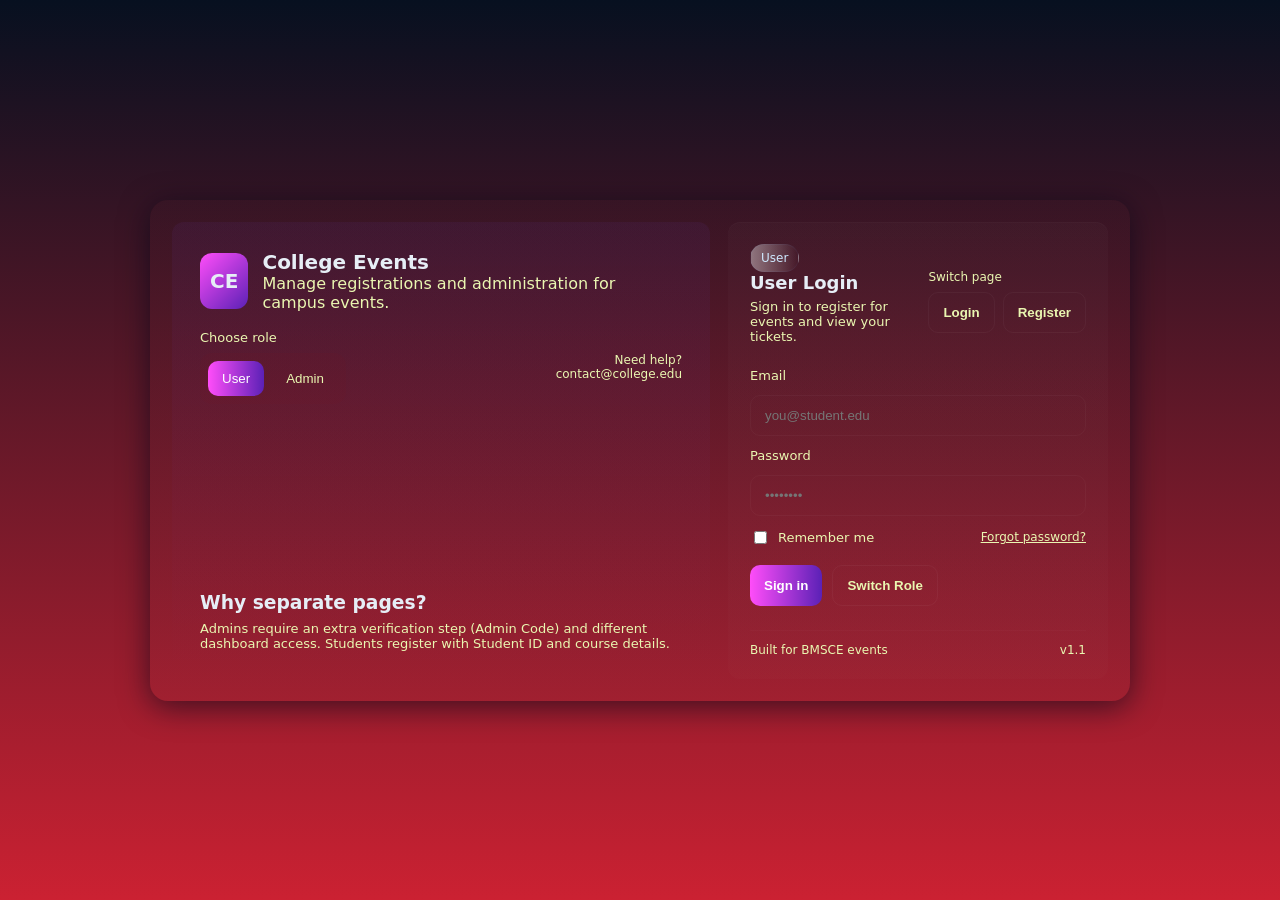
<file: event _management/btn/logreg/index.html>
<!doctype html>
<html lang="en">

<head>
    <meta charset="utf-8" />
    <meta name="viewport" content="width=device-width, initial-scale=1" />
    <title>College Event Auth — Admin & User</title>
    <link rel="stylesheet" href="style.css">
</head>

<body>
    <div class="wrap">
        <div class="shell">
            <div class="panel-left">
                <div class="brand">
                    <div class="logo">CE</div>
                    <div>
                        <h1>College Events</h1>
                        <p class="lead">Manage registrations and administration for campus events.</p>
                    </div>
                </div>
                <div style="display:flex;gap:18px;align-items:center;justify-content:space-between">
                    <div>
                        <div style="font-size:13px;color:var(--muted);margin-bottom:8px">Choose role</div>
                        <div class="switcher" role="tablist">
                            <button id="role-user" class="active" onclick="setRole('user')">User</button>
                            <button id="role-admin" onclick="setRole('admin')">Admin</button>
                        </div>
                    </div>
                    <div style="text-align:right">
                        <div class="small muted">Need help?</div>
                        <div class="small" style="color:var(--muted)">contact@college.edu</div>
                    </div>
                </div>
                <div style="margin-top:auto">
                    <h3 style="margin:0 0 8px 0">Why separate pages?</h3>
                    <p class="muted" style="margin:0;font-size:13px">Admins require an extra verification step (Admin
                        Code) and different dashboard access. Students register with Student ID and course details.</p>
                </div>
            </div>
            <div class="card" id="auth-card">
                <div style="display:flex;align-items:center;justify-content:space-between;margin-bottom:8px">
                    <div>
                        <div id="role-title"><span class="role-badge user-badge">User</span></div>
                        <h2 id="page-title">User Login</h2>
                        <p class="desc" id="page-desc">Sign in to register for events and view your tickets.</p>
                    </div>
                    <div>
                        <div class="small muted">Switch page</div>
                        <div style="display:flex;gap:8px;margin-top:8px">
                            <button class="btn ghost" onclick="showView('login')">Login</button>
                            <button class="btn ghost" onclick="showView('register')">Register</button>
                        </div>
                    </div>
                </div>
                <div id="views">
                    <div id="login" class="view active">
                        <form id="login-form" onsubmit="handleLogin(event)">
                            <label for="email">Email</label>
                            <input type="email" id="email" name="email" placeholder="you@student.edu" required />
                            <label for="password">Password</label>
                            <input type="password" id="password" name="password" placeholder="••••••••" required />
                            <div class="alt">
                                <label style="display:flex;gap:8px;align-items:center"><input type="checkbox"
                                        id="remember"> Remember me</label>
                                <a href="#" class="small muted">Forgot password?</a>
                            </div>
                            <div style="display:flex;gap:10px;margin-top:6px">
                                <button type="submit" class="btn primary">Sign in</button>
                                <button type="button" class="btn ghost" onclick="switchRole()">Switch Role</button>
                            </div>
                            <div id="login-msg" aria-live="polite"></div>
                        </form>
                    </div>
                    <div id="register" class="view">
                        <form id="register-form" onsubmit="handleRegister(event)">
                            <label for="fullname">Full name</label>
                            <input type="text" id="fullname" name="fullname" placeholder="Your full name" required />
                            <label for="reg-email">Email</label>
                            <input type="email" id="reg-email" name="reg-email" placeholder="you@student.edu"
                                required />
                            <div id="extra-field"></div>
                            <label for="reg-password">Password</label>
                            <input type="password" id="reg-password" name="reg-password" placeholder="Create password"
                                required />
                            <div style="display:flex;gap:10px;margin-top:6px">
                                <button class="btn primary" type="submit">Create account</button>
                                <button type="button" class="btn ghost" onclick="showView('login')">Back to
                                    Login</button>
                            </div>
                            <div id="register-msg" aria-live="polite"></div>
                        </form>
                    </div>
                </div>
                <div
                    style="border-top:1px solid rgba(255,255,255,0.02);padding-top:12px;margin-top:12px;display:flex;justify-content:space-between;align-items:center">
                    <div class="footer-note">Built for BMSCE events</div>
                    <div class="small muted">v1.1</div>
                </div>
            </div>
        </div>
    </div>
    <script src="script.js"></script>
</body>

</html>
</file>
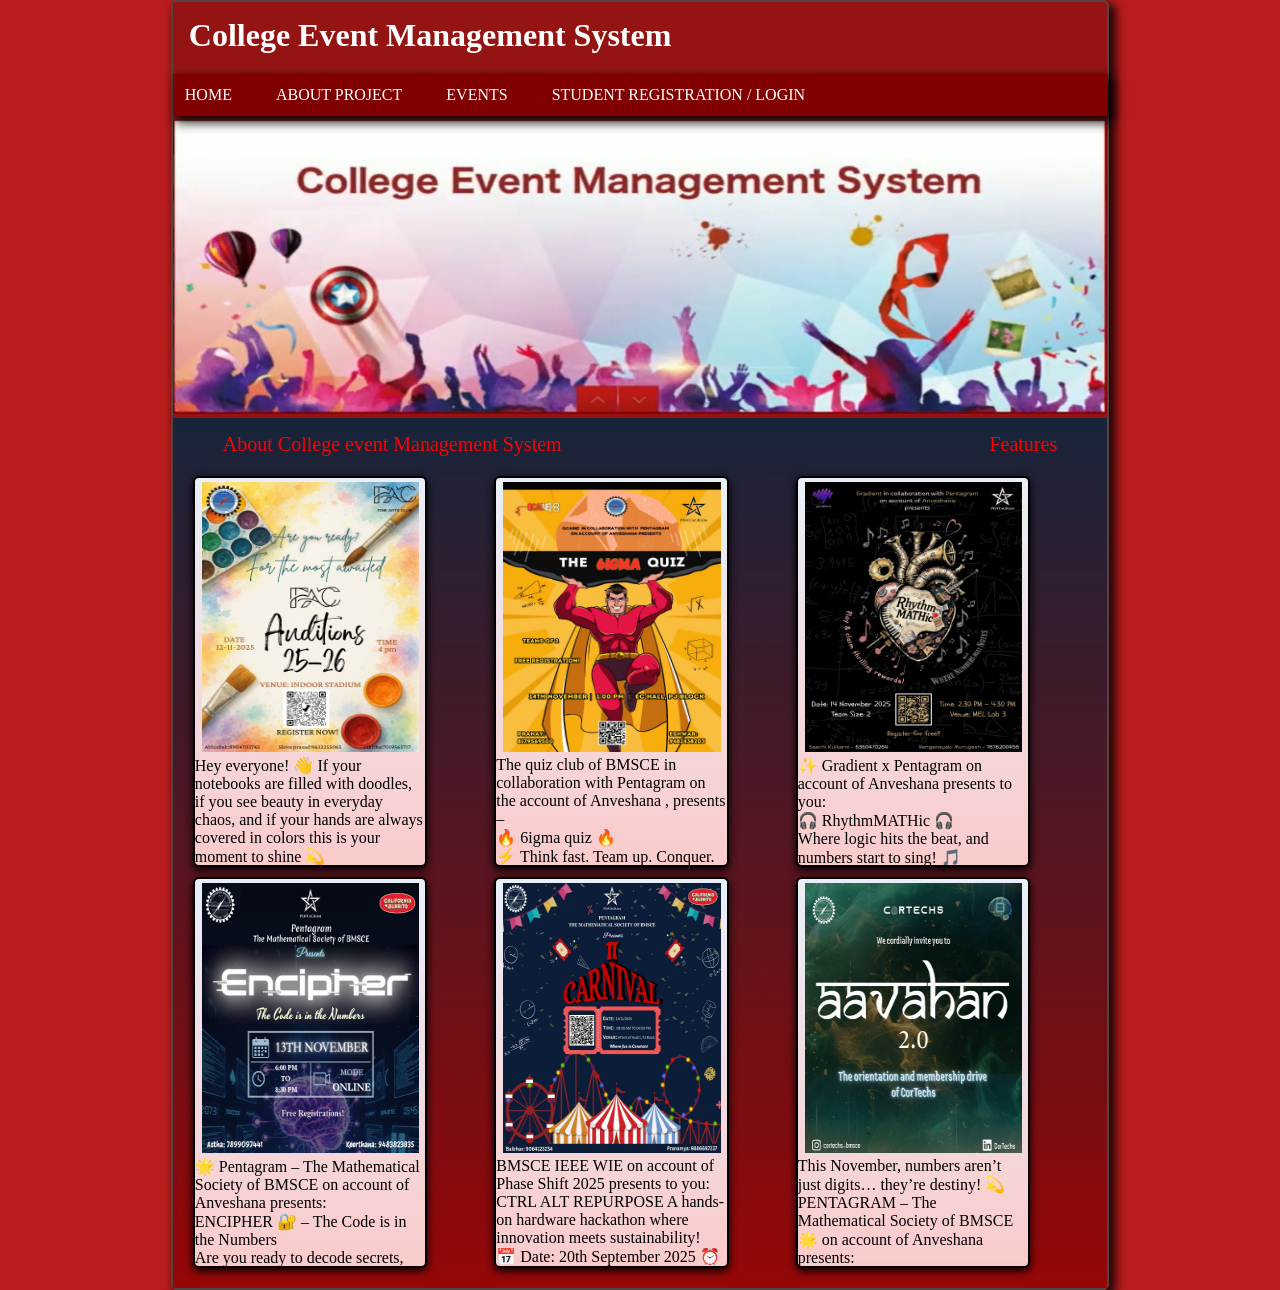
<file: event _management/btn/home.html>
<!DOCTYPE html>
<html lang="en">

<head>
    <meta charset="UTF-8">
    <meta name="viewport" content="width=device-width, initial-scale=1.0">
    <title>HOME PAGE</title>
    <link rel="stylesheet" href="home.css">
</head>

<body>
    <div class="container">
        <div>
            <h1>College Event Management System</h1>
        </div>
        <header class="header">

            <nav>
                <ul class="ul1">
                    <li>HOME</li>
                    <li id="about">ABOUT PROJECT</li>
                    <li id="events">EVENTS</li>
                    <li id="login">STUDENT REGISTRATION / LOGIN</li>

                </ul>
            </nav>
        </header>
        <img src="events/event.jpg" alt="please add image">
        <div class="child_container">
            <ul class="ul2">
                <li class="li1">About College event Management System</li>
                <li class="li2">Features</li>
            </ul>
            <div class="boxes">
                <div class="box">
                    <img class="img1" src="images/evepro1.jpg" alt="">
                    <p>
                        Hey everyone! 👋
                        If your notebooks are filled with doodles,
                        if you see beauty in everyday chaos,
                        and if your hands are always covered in colors
                        this is your moment to shine 💫<br>

                        The Fine Arts Club, BMSCE is looking for creative minds and passionate artists who love to draw,
                        paint, sketch, and bring imagination to life. 🎨🖌<br>

                        Whether you paint your emotions, sketch your thoughts, or craft magic out of colors,this is your
                        canvas to express yourself ✨<br>

                        🗓 Auditions will be held on Wednesday (12-11-2025) <br>
                        📄 Sheets will be provided for drawing. <br>
                        🎨 Please bring your own materials (water, paints, brushes, pencils, etc.). <br>

                    </p>
                </div>
                <div class="box">
                    <img class="img1" src="images/evepro2.jpg" alt="">
                    <p>
                        The quiz club of BMSCE in collaboration with Pentagram on the account of Anveshana , presents –
                        <br>
                        🔥 6igma quiz 🔥 <br>

                        ⚡ Think fast. Team up. Conquer. <br>
                        All about numbers! A numbers quiz that gets you thinking like you never have! <br>

                        Teams of 2 <br>
                        🗓 Date : 14th November 2025 <br>
                        🕙 Time : 01:00 PM <br>
                        📍 Venue : EC Hall <br>
                        💸 Registration is Free!!
                    </p>


                </div>
                <div class="box">
                    <img class="img1" src="images/evepro3.jpg" alt="">
                    <p>
                        ✨ Gradient x Pentagram on account of Anveshana presents to you: <br>
                        🎧 RhythmMATHic 🎧 <br>
                        Where logic hits the beat, and numbers start to sing! 🎵 <br>

                        🎼 Here’s the twist: <br>
                        Every problem has a rhythm. <br>
                        Every rhythm hides a pattern. <br>
                        And every team must decode the music of math before time runs out ⏱ <br>

                        Can you hear the math? 👀 <br>

                        🎹 Decode patterns, compose melodies, and let your mind groove to the sound of numbers! <br>

                        Event Details: <br>
                        👯‍♀ Team of 2 <br>
                        📍 Venue : MEL Lab 3 <br>
                        🕑 Date : 14th Nov, 2:30 PM <br>

                        Think you’ve got the rhythm and the reason? <br>
                        Get ready to tune in your logic! 🔥


                    </p>
                </div>
                <div class="box">
                    <img class="img1" src="images/evepro4.jpg" alt="">
                    <p>
                        🌟 Pentagram – The Mathematical Society of BMSCE on account of Anveshana presents: <br>

                        ENCIPHER 🔐 – The Code is in the Numbers <br>

                        Are you ready to decode secrets, chase clues, and outsmart the unknown? 🧠 <br>
                        From cracking ciphers 🕵‍♂ to solving thrilling puzzles 🎯 - this is your ultimate mind
                        showdown! <br>

                        🗓 Date: 13th November 2025 <br>
                        🕔 Time: 6:00 PM <br>
                        📍 Venue: Online 💻 <br>

                        🏅 Top minds win exciting goodies and certificates. <br>

                        👉 Register now and prove you’re the real codebreaker!

                    </p>

                </div>
                <div class="box">
                    <img class="img1" src="images/evepro5.jpg" alt="">
                    <p>
                        BMSCE IEEE WIE on account of Phase Shift 2025 presents to you:
                        CTRL ALT REPURPOSE
                        A hands-on hardware hackathon where innovation meets sustainability!

                    </p>
                    <p class="more-text">
                        📅 Date: 20th September 2025
                        ⏰ Time: 10 AM onwards
                        📍 Venue: CSDS Lab, 6th Floor, PJ Block, BMSCE

                        💸 Registration fee:
                        IEEE Members: ₹150
                        Non-IEEE Members: ₹200

                        👥 Team size: 2-3
                        🏆 Prize Pool: ₹3000


                    </p>
                </div>
                <div class="box">
                    <img class="img1" src="images/evepro6.jpg" alt="">
                    <p>
                        This November, numbers aren’t just digits… they’re destiny! 💫 <br>

                        PENTAGRAM – The Mathematical Society of BMSCE 🌟 on account of Anveshana presents: <br>

                        PI CARNIVAL -Where fun is irrational and thrill is real! 🎪 <br>

                        Step into a world of: <br>
                        🧩 Brain-bending puzzles <br>
                        🎲 Outwit-them-all board battles <br>
                        🧠 Memory wars that’ll leave your mind spinning <br>

                        📅 Date: 14th November <br>
                        📍 Venue: In front of Audi 1, PJ block <br>
                        ⏰ Time: 9:00 AM to 4:00 PM <br>
                        🙋🏻‍♀ Participation: Solo <br>

                        Register On Spot on 14th!

                    </p>
                </div>
            </div>
        </div>
    </div>
    <script>
        let rebut = document.getElementById("login")

        rebut.addEventListener('click', async () => {
            window.location.href = "logreg/index.html"
        })

        let events = document.getElementById("events")

        events.addEventListener('click', async () => {
            window.location.href = "events/event.html"
        })

        let about = document.getElementById("about")

        about.addEventListener('click', async () => {
            window.location.href = "events/about.html"
        })
    </script>
</body>

</html>
</file>
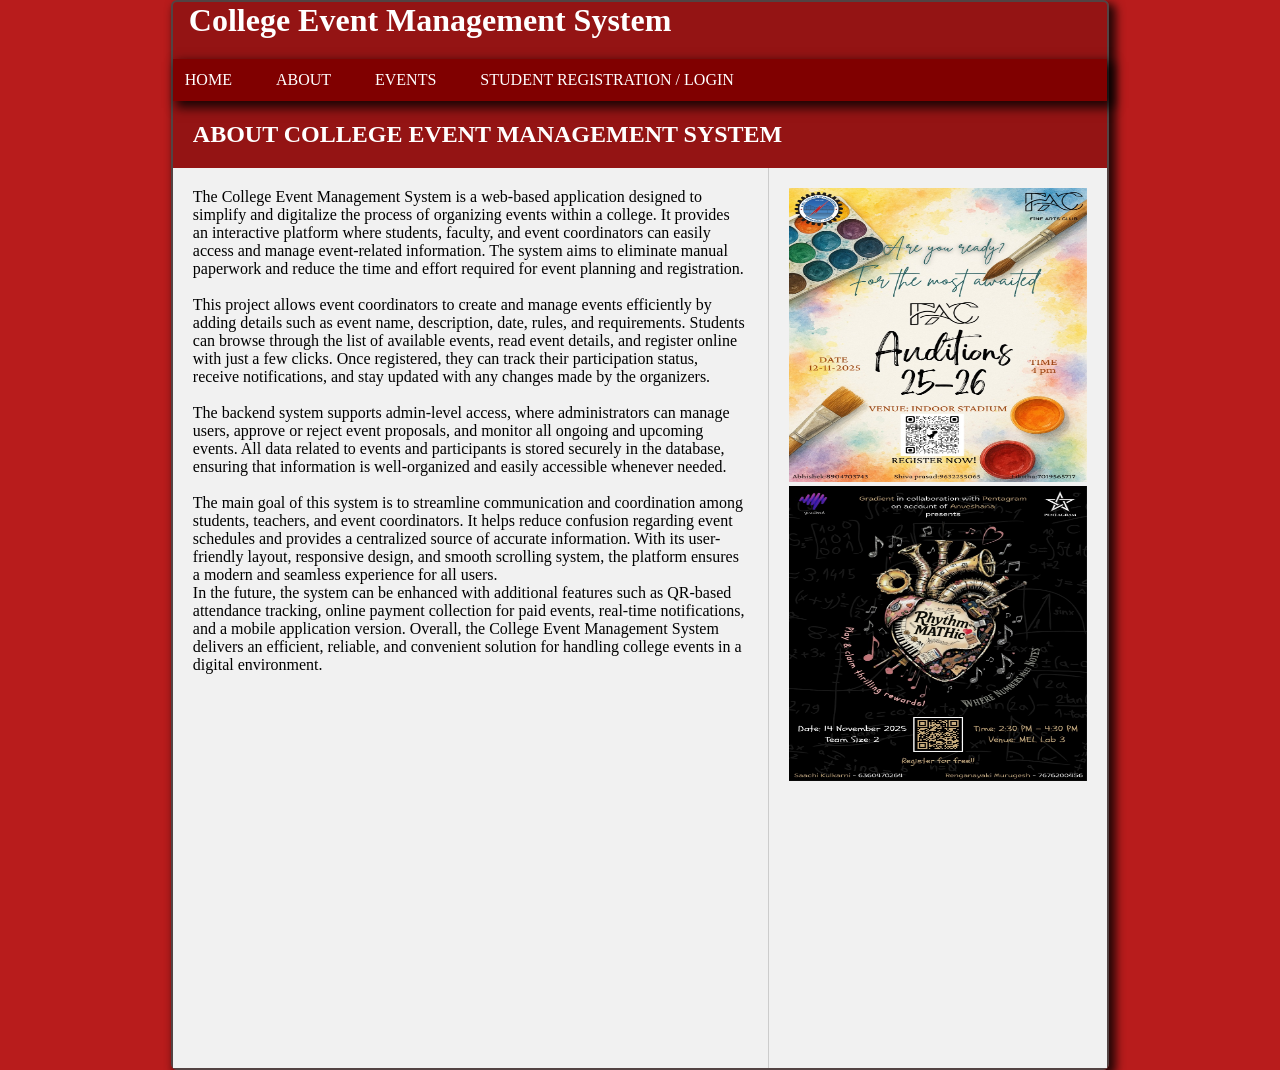
<file: event _management/btn/events/about.html>
<!DOCTYPE html>
<html lang="en">

<head>
    <meta charset="UTF-8">
    <meta name="viewport" content="width=device-width, initial-scale=1.0">
    <title>About Event Management</title>
    <link rel="stylesheet" href="about.css">
</head>

<body>
    <div class="container">
        <div class="head1">
            <h1>College Event Management System</h1>
        </div>
        <header class="header">

            <nav>
                <ul class="ul1">
                    <li id="home">HOME</li>
                    <li>ABOUT</li>
                    <li id="event">EVENTS</li>
                    <li id="login">STUDENT REGISTRATION / LOGIN</li>

                </ul>
            </nav>
        </header>
        <div class="head2">
            <h2>ABOUT COLLEGE EVENT MANAGEMENT SYSTEM</h2>
        </div>
        <div class="about">
            <div class="left-container">
                The College Event Management System is a web-based application designed to simplify and digitalize the
                process of organizing events within a college. It provides an interactive platform where students,
                faculty,
                and event coordinators can easily access and manage event-related information. The system aims to
                eliminate
                manual paperwork and reduce the time and effort required for event planning and registration. <br>
                <br>
                This project allows event coordinators to create and manage events efficiently by adding details such as
                event name, description, date, rules, and requirements. Students can browse through the list of
                available
                events, read event details, and register online with just a few clicks. Once registered, they can track
                their participation status, receive notifications, and stay updated with any changes made by the
                organizers.
                <br>
                <br>
                The backend system supports admin-level access, where administrators can manage users, approve or reject
                event proposals, and monitor all ongoing and upcoming events. All data related to events and
                participants is
                stored securely in the database, ensuring that information is well-organized and easily accessible
                whenever
                needed. <br>
                <br>
                The main goal of this system is to streamline communication and coordination among students, teachers,
                and
                event coordinators. It helps reduce confusion regarding event schedules and provides a centralized
                source of
                accurate information. With its user-friendly layout, responsive design, and smooth scrolling system, the
                platform ensures a modern and seamless experience for all users.
                <br>
                In the future, the system can be enhanced with additional features such as QR-based attendance tracking,
                online payment collection for paid events, real-time notifications, and a mobile application version.
                Overall, the College Event Management System delivers an efficient, reliable, and convenient solution
                for
                handling college events in a digital environment. <br>
            </div>
            <div class="right-container">
                <img src="../images/evepro1.jpg" alt="img not found">
                <img src="../images/evepro3.jpg" alt="img not found">
            </div>
        </div>

    </div>
    <script>
        let rebut = document.getElementById("login")

        rebut.addEventListener('click', async () => {
            window.location.href = "../logreg/index.html"
        })

        let event = document.getElementById("event")

        event.addEventListener('click', async () => {
            window.location.href = "event.html"
        })
        let home = document.getElementById("home")

        home.addEventListener('click', async () => {
            window.location.href = "../home.html"
        })
    </script>
</body>

</html>
</file>
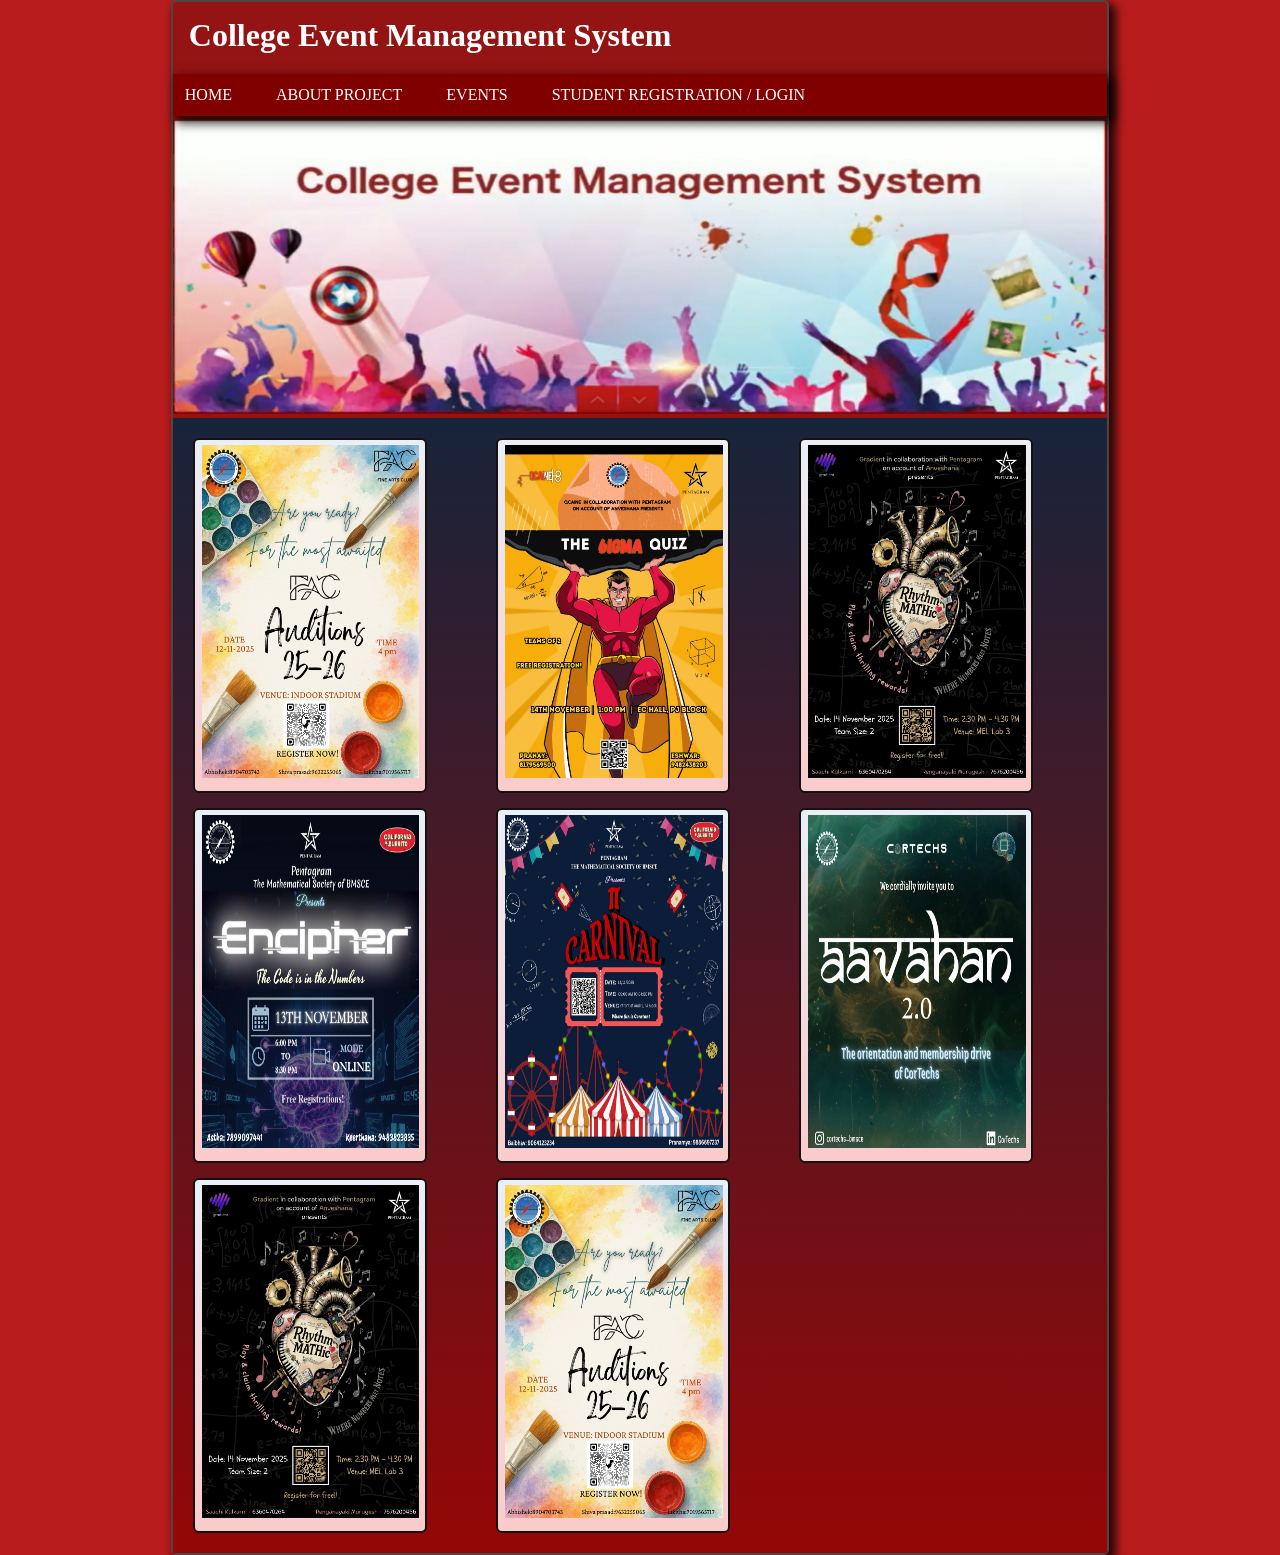
<file: event _management/btn/events/event.html>
<!DOCTYPE html>
<html lang="en">

<head>
    <meta charset="UTF-8">
    <meta name="viewport" content="width=device-width, initial-scale=1.0">
    <title>Events</title>
    <link rel="stylesheet" href="event.css">
</head>

<body>
    <div class="container">

        <div>
            <h1>College Event Management System</h1>
        </div>
        <header class="header">

            <nav>
                <ul class="ul1">
                    <li id="home">HOME</li>
                    <li id="about">ABOUT PROJECT</li>
                    <li>EVENTS</li>
                    <li id="login">STUDENT REGISTRATION / LOGIN</li>

                </ul>
            </nav>
        </header>
        <img id="navimg" src="event.jpg" alt="add image">

        <div class="boxes">
            <div class="box">
                <a
                    href="https://docs.google.com/forms/d/e/1FAIpQLSfltzeAhNA0HKj6kLSb5jhohjocQolUIzoG3em_yEuIu4WSoA/viewform ">
                    <img class="img1" src="../images/evepro1.jpg" alt="image"></a>
            </div>
            <div class="box">
                <a href="https://forms.gle/FbbHAk5TjrH81qqRA">
                    <img class="img1" src="../images/evepro2.jpg" alt="image"></a>
            </div>
            <div class="box">
                <a href="https://forms.gle/TGA8NV6R5iW38EHs7">
                    <img class="img1" src="../images/evepro3.jpg" alt="image"></a>
            </div>
            <div class="box">
                <a href="https://forms.gle/FHXsTNft2xctqmvh8">
                    <img class="img1" src="../images/evepro4.jpg" alt="image"></a>
            </div>
            <div class="box">
                <a href="http://seedglobal.io/503b60c0b">
                    <img class="img1" src="../images/evepro5.jpg" alt="image"></a>
            </div>
            <div class="box">
                <a href="https://forms.gle/FsJBv7pVqpA8abLs7
">
                    <img class="img1" src="../images/evepro6.jpg" alt="image"></a>
            </div>
            <div class="box">
                <a href="https://forms.gle/TGA8NV6R5iW38EHs7">
                    <img class="img1" src="../images/evepro3.jpg" alt="image"></a>
            </div>
            <div class="box">
                <a href="https://docs.google.com/forms/d/e/1FAIpQLSfltzeAhNA0HKj6kLSb5jhohjocQolUIzoG3em_yEuIu4WSoA/viewform">
                    <img class="img1" src="../images/evepro1.jpg" alt="image"></a>
            </div>
        </div>
    </div>

</body>
<script>

    let rebut = document.getElementById("login")

    rebut.addEventListener('click', async () => {
        window.location.href = "../logreg/index.html"
    })

    let home = document.getElementById("home")

    home.addEventListener('click', async () => {
        window.location.href = "../home.html"
    })

    let about = document.getElementById("about")

    about.addEventListener('click', async () => {
        window.location.href = "about.html"
    })
</script>

</html>
</file>
<file: event _management/btn/logreg/style.css>
:root {
            --bg: #cb2132;
            --card: #0b1220;
            --muted: #eaf7b1;
            --accent: #ff4df9;
            --success: #10b981;
            --danger: #ef4444;
            --glass: rgba(149, 19, 19, 0.04);
            --radius: 14px;
            font-family: Inter, ui-sans-serif, system-ui, -apple-system, "Segoe UI", Roboto, "Helvetica Neue", Arial;
        }

        * {
            box-sizing: border-box
        }

        html,
        body {
            height: 100%;
            margin: 0;
            background: linear-gradient(180deg, #071020 0%, var(--bg) 100%);
            color: #e6eef6
        }

        .wrap {
            min-height: 100vh;
            display: flex;
            align-items: center;
            justify-content: center;
            padding: 28px
        }

        .shell {
            width: 100%;
            max-width: 980px;
            background: linear-gradient(180deg, rgba(244, 58, 58, 0.02), rgba(255, 255, 255, 0.01));
            border-radius: 18px;
            padding: 22px;
            box-shadow: 0 6px 30px rgba(2, 6, 23, 0.6);
            display: grid;
            grid-template-columns: 1fr 380px;
            gap: 18px
        }

        .panel-left {
            padding: 28px;
            border-radius: 12px;
            background: linear-gradient(180deg, rgba(124, 77, 255, 0.06), transparent);
            display: flex;
            flex-direction: column;
            gap: 18px
        }

        .brand {
            display: flex;
            align-items: center;
            gap: 14px
        }
        
        .logo {
            width: 56px;
            height: 56px;
            border-radius: 12px;
            background: linear-gradient(135deg, var(--accent), #5b21b6);
            display: flex;
            align-items: center;
            justify-content: center;
            font-weight: 700;
            font-size: 20px
        }

        h1 {
            margin: 0;
            font-size: 20px
        }

        p.lead {
            margin: 0;
            color: var(--muted)
        }
        
        .switcher {
            display: flex;
            gap: 8px;
            background: var(--glass);
            padding: 8px;
            border-radius: 12px;
            width: max-content
        }

        .switcher button {
            border: 0;
            background: transparent;
            color: var(--muted);
            padding: 10px 14px;
            border-radius: 10px;
            cursor: pointer
        }

        .switcher button.active {
            background: linear-gradient(90deg, var(--accent), #5b21b6);
            color: white
        }

        .card {
            padding: 22px;
            border-radius: 12px;
            background: linear-gradient(180deg, rgba(255, 255, 255, 0.02), rgba(255, 255, 255, 0.01));
            box-shadow: inset 0 1px 0 rgba(255, 255, 255, 0.02)
        }

        .card h2 {
            margin: 0 0 6px 0;
            font-size: 18px
        }

        .card .desc {
            margin: 0 0 16px 0;
            color: var(--muted);
            font-size: 13px
        }

        form {
            display: flex;
            flex-direction: column;
            gap: 12px
        }

        label {
            font-size: 13px;
            color: var(--muted)
        }

        input[type="text"],
        input[type="password"],
        input[type="email"] {
            padding: 12px 14px;
            border-radius: 10px;
            border: 1px solid rgba(255, 255, 255, 0.03);
            background: transparent;
            color: inherit;
            outline: none
        }

        input:focus {
            box-shadow: 0 0 0 4px rgba(124, 77, 255, 0.08);
            border-color: rgba(124, 77, 255, 0.6)
        }

        .btn {
            padding: 12px 14px;
            border-radius: 10px;
            border: 0;
            cursor: pointer;
            font-weight: 600
        }

        .btn.primary {
            background: linear-gradient(90deg, var(--accent), #5b21b6);
            color: white
        }

        .btn.ghost {
            background: transparent;
            border: 1px solid rgba(255, 255, 255, 0.04);
            color: var(--muted)
        }

        .alt {
            display: flex;
            align-items: center;
            justify-content: space-between;
            font-size: 13px;
            color: var(--muted)
        }

        .small {
            font-size: 12px;
            color: var(--muted)
        }

        .error {
            color: var(--danger);
            font-size: 13px
        }

        .success {
            color: var(--success);
            font-size: 13px
        }

        .footer-note {
            font-size: 12px;
            color: var(--muted)
        }

        .view {
            display: none
        }

        .view.active {
            display: block
        }

        .role-badge {
            display: inline-flex;
            padding: 6px 10px;
            border-radius: 999px;
            font-size: 12px;
            align-items: center;
            gap: 8px
        }

        .admin-badge {
            background: linear-gradient(90deg, #fff2 0%, transparent 100%);
            color: #ffd7ff;
            border: 1px solid rgba(124, 77, 255, 0.12)
        }

        .user-badge {
            background: linear-gradient(90deg, #fff6 0%, transparent 100%);
            color: #cfe9ff;
            border: 1px solid rgba(96, 165, 250, 0.06)
        }

        @media (max-width:900px) {
            .shell {
                grid-template-columns: 1fr;
            }
        }

        @media (max-width:520px) {
            .panel-left {
                display: none
            }

            .shell {
                padding: 12px
            }
        }

        .muted {
            color: var(--muted)
        }
</file>
<file: event _management/btn/home.css>
* {
      margin: 0;
      padding: 0;
      scrollbar-width: thin;
      scrollbar-color: #888 #f0f0f0;
    }

    .header{
      position: sticky;
      top: 0;
      z-index: 1000;
    }
    

    h1 {
      /* text-align: center; */
      color: white;
      margin-top: 15px;
      margin-left: 16px;
    }

    .container {
      border: 2px solid #534343;
      border-radius: 6px;
      width: 73vw;
      box-shadow: 5px 5px 10px 2px rgba(0, 0, 0, 0.8);
      background-color: rgba(143, 19, 19, 0.868);
    }


    body {
      display: flex;
      justify-content: center;
      align-items: center;
      background-color: rgb(184 28 28);
    }

    .ul1 {
      display: flex;
      margin-top: 20px;
      gap: 20px 20px;
      background-color: rgb(128, 0, 0);
      box-shadow: 5px 5px 10px 2px rgba(0, 0, 0, 0.8);

    }

    .ul1 li {
      list-style: none;
      padding: 12px;
      color: white;
    }

    .ul1 li:hover {
      background-color: rgb(207, 5, 5);
    }

    img {
      height: 23vw;
      width: 73vw;
      margin-top: 4px;
    }

    .child_container {
    background: linear-gradient(180deg, #17243a 0%, #960707 100%)
    }

    .ul2 {
      display: flex;
      justify-content: space-between;
      margin-left: 50px;
      margin-right: 50px;
    }

    .ul2 li {
      list-style: none;
      color: red;
      font-size: 20px;
      margin-top: 15px;
    }

    .boxes {
      display: grid;
      grid-template-columns: repeat(3, 1fr);
      gap: 10px;
      padding: 20px;
    }

    .box {
      background:linear-gradient(180deg, #e9eff8 0%, #facbcb 100%) ;
;
      width: 18vw;
      height: 43vh;
      border: 2px solid black;
      border-radius: 6px;
      overflow-y: scroll;
      box-shadow: 0px 3px 8px;
    }

    .img1 {
      width: 17vw;
      height: 30vh;
      margin-left: 7px;
    }
</file>
<file: event _management/btn/events/about.css>
* {
            margin: 0;
            padding: 0;
            scrollbar-width: thin;
            scrollbar-color: #888 #f0f0f0;
        }

        body {
            display: flex;
            justify-content: center;
            background-color: rgb(184 28 28);
        }



        .header {
            position: sticky;
            top: 0;
            z-index: 1000;
        }


        h1 {
            /* text-align: center; */
            color: white;
            margin-left: 16px;

        }

        .container {
            border: 2px solid #534343;
            border-radius: 6px;
            width: 73vw;
            box-shadow: 5px 5px 10px 2px rgba(0, 0, 0, 0.8);
            background-color: rgba(143, 19, 19, 0.868);
        }

        .ul1 {
            display: flex;
            margin-top: 20px;
            gap: 20px 20px;
            background-color: rgb(128, 0, 0);
            box-shadow: 5px 5px 10px 2px rgba(0, 0, 0, 0.8);

        }

        .ul1 li {
            list-style: none;
            padding: 12px;
            color: white;
        }

        .ul1 li:hover {
            background-color: rgb(207, 5, 5);
        }

        .about {
            display: flex;
            height: 100vh;
            width: 100%;
        }

        .left-container {
            width: 65%;
            background-color: #f1f1f1;
            padding: 20px;
            overflow-y: auto;
            border-right: 1px solid #ccc;
        }


        .right-container {
            width: 35%;
            padding: 20px;
            background-color: #f1f1f1;
        }

        .head2 {
            color: white;
            margin: 20px;
        }

        img {
            height: 23vw;
            width: 100%;
        }
</file>
<file: event _management/btn/events/event.css>
* {
      margin: 0;
      padding: 0;
      scrollbar-width: thin;
      scrollbar-color: #888 #f0f0f0;
    }

    .header{
      position: sticky;
      top: 0;
      z-index: 1000;
    }
    #navimg {
      height: 23vw;
      width: 73vw;
      margin-top: 4px;
    }

    h1 {
      /* text-align: center; */
      color: white;
      margin-top: 15px;
      margin-left: 16px;
    }

    .container {
      border: 2px solid #534343;
      border-radius: 6px;
      width: 73vw;
      box-shadow: 5px 5px 10px 2px rgba(0, 0, 0, 0.8);
      background-color: rgba(143, 19, 19, 0.868);
    }


    body {
      display: flex;
      justify-content: center;
      align-items: center;
      background-color: rgb(184 28 28);
    }

    .ul1 {
      display: flex;
      margin-top: 20px;
      gap: 20px 20px;
      background-color: rgb(128, 0, 0);
      box-shadow: 5px 5px 10px 2px rgba(0, 0, 0, 0.8);

    }

    .ul1 li {
      list-style: none;
      padding: 12px;
      color: white;
    }

    .ul1 li:hover {
      background-color: rgb(207, 5, 5);
    }
.boxes {
  display: grid;
  grid-template-columns: repeat(3, 1fr); 
  background: linear-gradient(180deg, #17243a 0%, #960707 100%);

  gap: 15px; 
  padding: 20px;
  
}
.box{
    width: 18vw;
    height: 39vh;
    border: 2px solid rgb(21, 17, 17);
    background:linear-gradient(180deg, #e9eff8 0%, #facbcb 100%) ;
    border-radius: 6px;
}
.img1{
    width: 17vw;
    height: 37vh;
    margin-left: 7px;
    margin-top: 5px;
}
</file>
